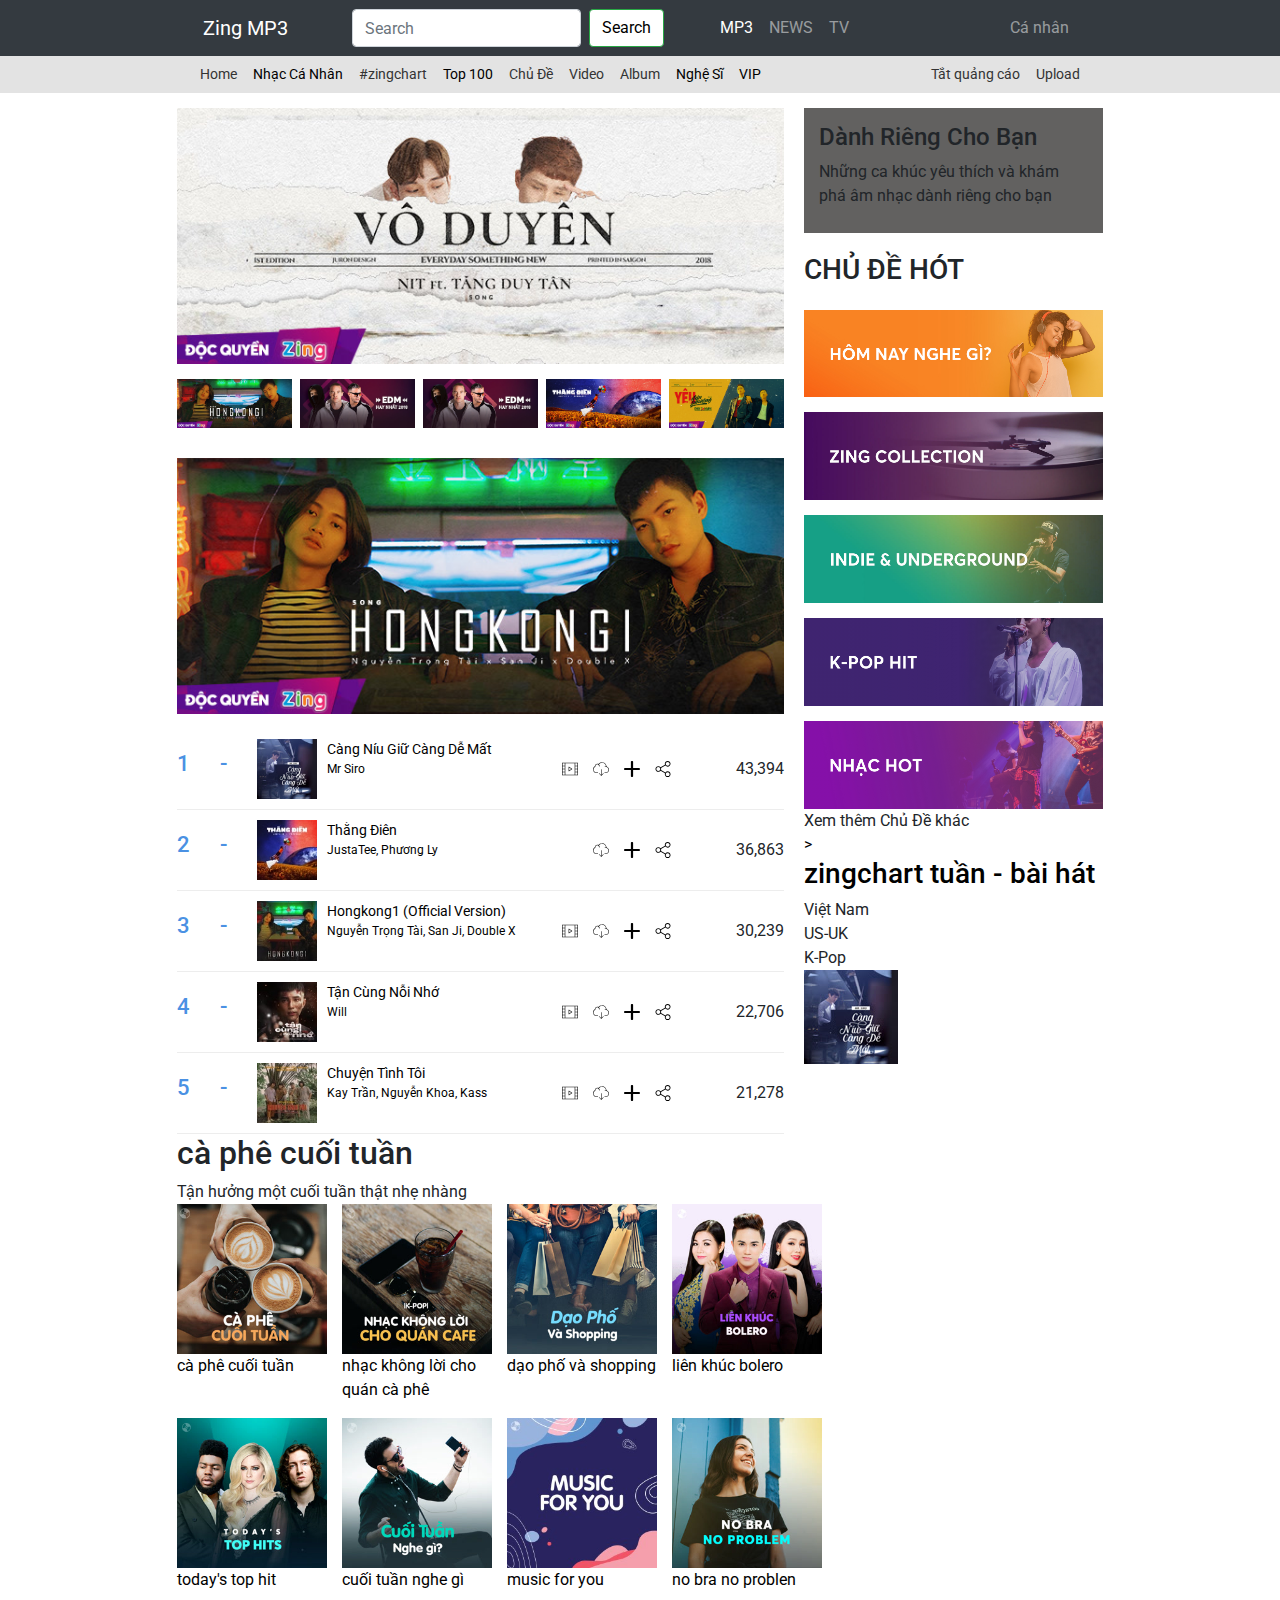
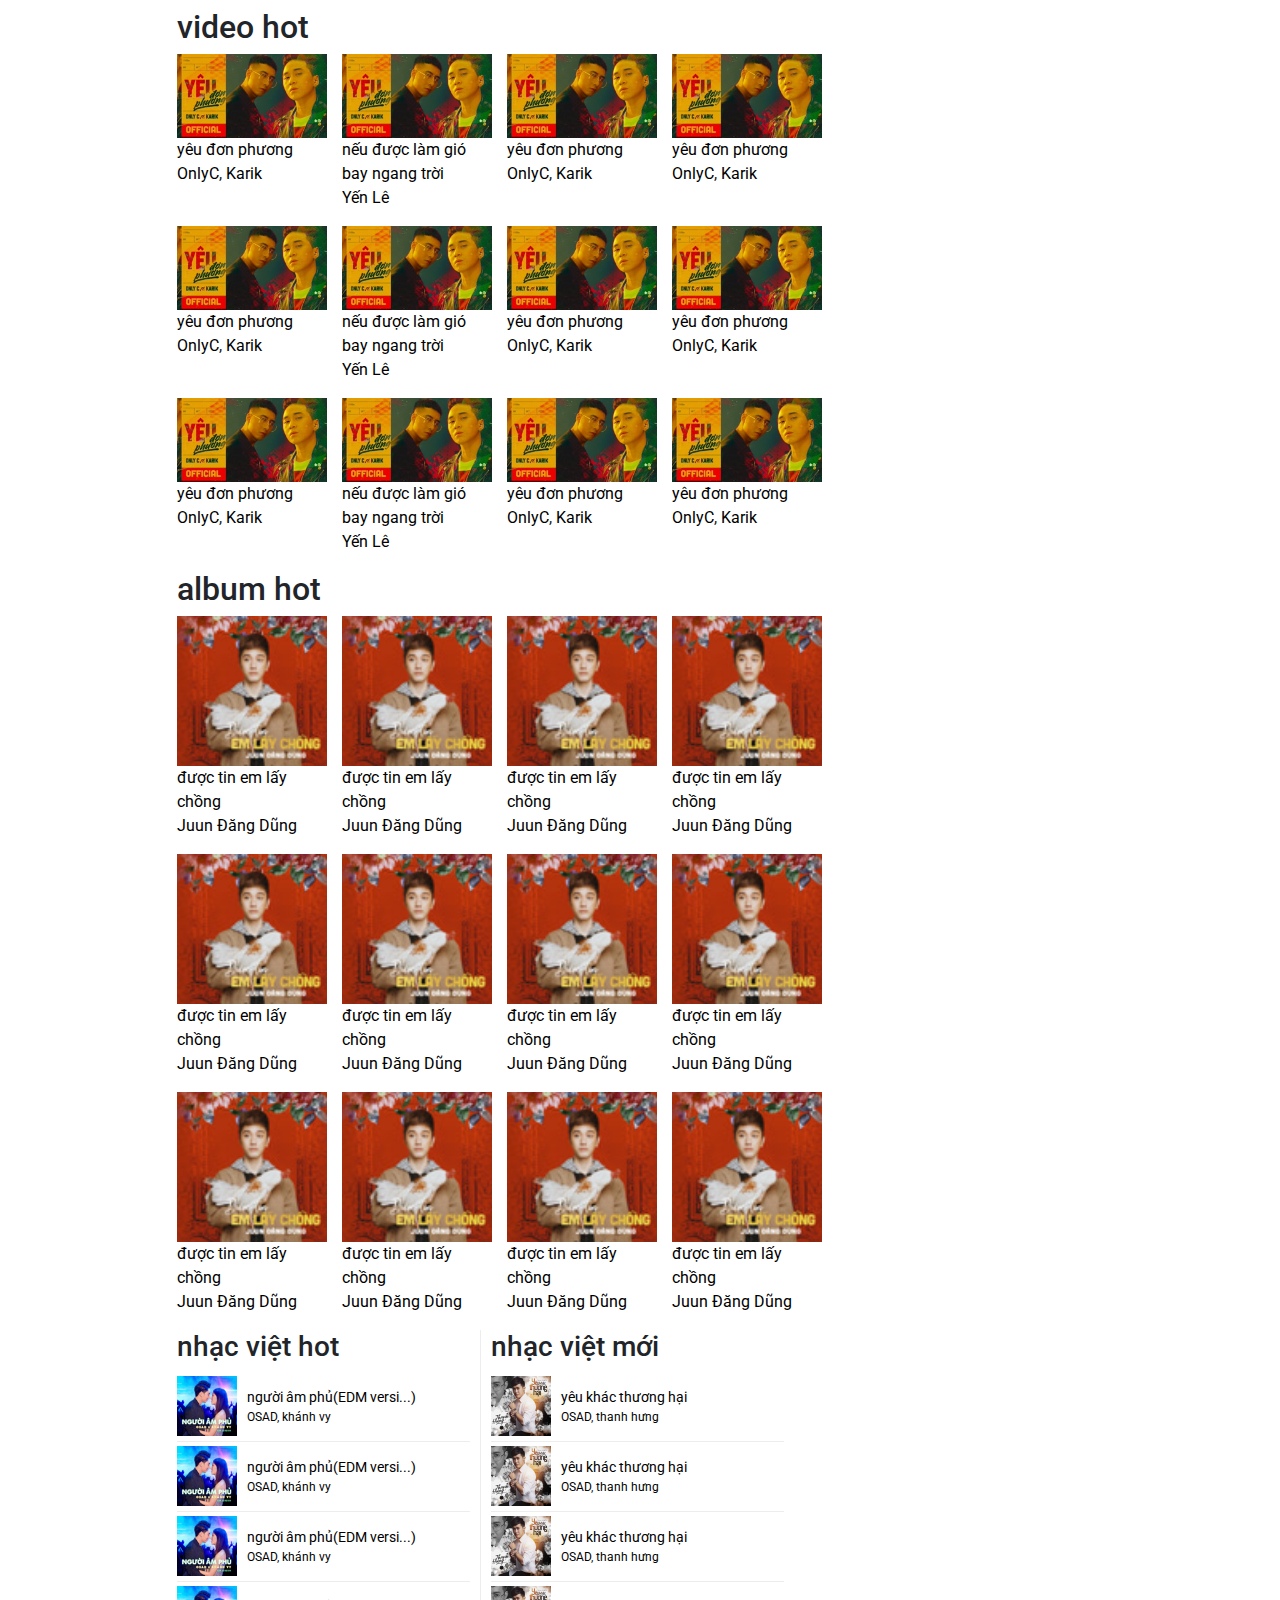
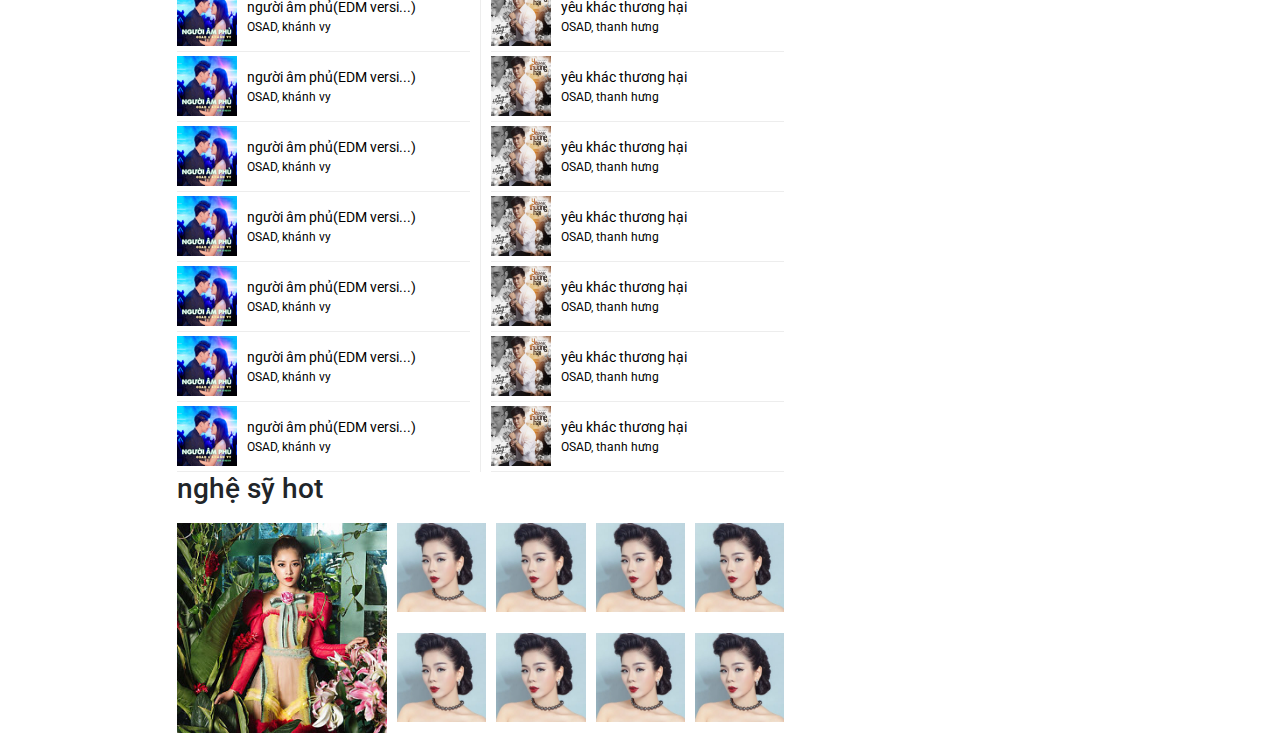
<file: index.html>
<!DOCTYPE html>
<html lang="vi">

<head>
	<meta charset="UTF-8">
	<meta name="viewport" content="width=device-width, initial-scale=1.0">
	<meta http-equiv="X-UA-Compatible" content="ie=edge">
	<link rel="stylesheet" href="./bootstrap.css" type="text/css">
	<link rel="stylesheet" href="./style.css" type="text/css">
	<script src="https://code.jquery.com/jquery-3.3.1.slim.min.js" integrity="sha384-q8i/X+965DzO0rT7abK41JStQIAqVgRVzpbzo5smXKp4YfRvH+8abtTE1Pi6jizo"
	 crossorigin="anonymous"></script>
	<script src="./popper.js" type="text/javascript"></script>
	<script src="https://stackpath.bootstrapcdn.com/bootstrap/4.1.3/js/bootstrap.min.js" integrity="sha384-ChfqqxuZUCnJSK3+MXmPNIyE6ZbWh2IMqE241rYiqJxyMiZ6OW/JmZQ5stwEULTy"
	 crossorigin="anonymous"></script>
	<link href="https://fonts.googleapis.com/css?family=Roboto" rel="stylesheet">
	<title>Zing MP3 | Nghe tải nhạc chất lượng cao</title>
</head>

<body>
	<header class="container-fluid">
		<nav class="navbar navbar-expand-lg navbar-dark bg-dark">
			<div class="container">
				<a class="navbar-brand" href="#">Zing MP3</a>
				<form class="form-inline pl-lg-5">
					<input class="form-control mr-sm-2" type="search" placeholder="Search" aria-label="Search">
					<button class="btn btn-outline-success mr-lg-5" type="submit">Search</button>
				</form>
				<div class="navbar-collapse">
					<ul class="navbar-nav">
						<li class="nav-item active">
							<a class="nav-link" href="#">MP3</a>
						</li>
						<li class="nav-item">
							<a class="nav-link" href="#">NEWS</a>
						</li>
						<li class="nav-item">
							<a class="nav-link" href="#">TV</a>
						</li>
					</ul>
				</div>
				<ul class="navbar-nav">
					<li class="nav-item"><a class="nav-link" href="#">Cá nhân</a></li>
				</ul>
			</div>
		</nav>
		<nav id="list-menu" class="navbar navbar-expand-lg">
			<div class="container">
				<div class="navbar-collapse">
					<ul class="navbar-nav">
						<li class="nav-item"><a class="nav-link" href="#">Home</a></li>
						<div class="dropdown">
							<li class="nav-item dropbtn"><a class="nav-link" href="#">Nhạc Cá Nhân</a>
								<ul class="dropdown-content">
									<li class="nav-item"><a href="#">Yêu Thích</a></li>
									<li class="nav-item"><a href="#">Playlist Cá Nhân</a></li>
									<li class="nav-item"><a href="#">Quan Tâm</a></li>
									<li class="nav-item"><a href="#">Nhạc Upload</a></li>
									<li class="nav-item"><a href="#">Nhạc Của Tôi</a></li>
								</ul>
							</li>
						</div>
						<li class="nav-item"><a class="nav-link" href="#">#zingchart</a></li>
						<div class="dropdown">
							<li class="nav-item dropbtn"><a class="nav-link" href="#">Top 100</a>
								<ul class="dropdown-content">
									<li class="nav-item"><a href="#">Việt Nam</a></li>
									<li class="nav-item"><a href="#">Âu Mỹ</a></li>
									<li class="nav-item"><a href="#">Châu Á</a></li>
									<li class="nav-item"><a href="#">Hòa Tấu</a></li>
								</ul>
							</li>
						</div>
						<li class="nav-item"><a class="nav-link" href="#">Chủ Đề</a></li>
						<li class="nav-item"><a class="nav-link" href="#">Video</a></li>
						<li class="nav-item"><a class="nav-link" href="#">Album</a></li>
						<div class="dropdown">
							<li class="nav-item dropbtn"><a class="nav-link" href="#">Nghệ Sĩ</a>
								<ul class="dropdown-content">
									<li class="nav-item"><a href="#">Việt Nam</a></li>
									<li class="nav-item"><a href="#">Âu Mỹ</a></li>
									<li class="nav-item"><a href="#">Hàn Quốc</a></li>
									<li class="nav-item"><a href="#">Nhật Bản</a></li>
									<li class="nav-item"><a href="#">Hoa Ngữ</a></li>
									<li class="nav-item"><a href="#">Hòa Tấu</a></li>
								</ul>
							</li>
						</div>
						<div class="dropdown">
							<li class="nav-item dropbtn"><a class="nav-link" href="#">VIP</a>
								<ul class="dropdown-content">
									<li class="nav-item"><a href="#">Việt Nam</a></li>
									<li class="nav-item"><a href="#">Âu Mỹ</a></li>
									<li class="nav-item"><a href="#">Châu Á</a></li>
								</ul>
							</li>
						</div>
					</ul>
				</div>
				<ul class="navbar-nav">
					<li class="nav-item"><a class="nav-link" href="#">Tắt quảng cáo</a></li>
					<li class="nav-item"><a class="nav-link" href="#">Upload</a></li>
				</ul>
			</div>
		</nav>
	</header>
	<main class="container">
		<div class="row">
			<div id="main-left" class="col-lg-8">
				<div>
					<div class="big-image">
						<img src="./image/voduyen_image.jpg" alt="Hot nhất hôm nay">
					</div>
					<div id="list-image">
						<div class="icon-image">
							<img src="./image/hongkong1.jpg" alt="HongKong1">
						</div>
						<div class="icon-image">
							<img src="./image/imd_2018.jpg" alt="Vô duyên">
						</div>
						<div class="icon-image">
							<img src="./image/imd_2018.jpg" alt="Best EDM 2018">
						</div>
						<div class="icon-image">
							<img src="./image/thangdien.jpg" alt="Thằng điên">
						</div>
						<div class="icon-image">
							<img src="./image/yeu-don-phuong.jpg" alt="Yêu đơn phương">
						</div>
					</div>
				</div>

				<!-- Zingchart Bảng xếp hạng ngày -->

				<div id="zingchart">
					<div id="zingchart-head">
						<img src="./image/hongkong1.jpg" alt="Zing chart">
					</div>
					<div id="zingchart-main">
						<section class="zingchart-section">
							<div>
								<h3>1</h3>
							</div>
							<div>
								<h3>-</h3>
							</div>
							<div class="zingchart-item">
								<img src="./image/cang-niu-giu-cang-de-mat.jpg" alt="Càng núi giữ càng dễ mất">
							</div>
							<div class="zingchart-info">
								<div class="zingchart-song"><a href="#">Càng Níu Giữ Càng Dễ Mất</a></div>
								<div class="zingchart-artist"><a href="#">Mr Siro</a></div>
							</div>
							<div class="zingchart-icon">
								<a href="#"><img src="./icon/video-player.svg" alt="ion-play"></a>
								<a href="#"><img src="./icon/cloud-computing.svg" alt="icon-download"></a>
								<a href="#"><img src="./icon/add.svg" alt="icon-add"></a>
								<a href="#"><img src="./icon/share.svg" alt="icon-share"></a>
							</div>
							<div class="listening mot">43,394</div>
						</section>
						<section class="zingchart-section">
							<div>
								<h3>2</h3>
							</div>
							<div>
								<h3>-</h3>
							</div>
							<div class="zingchart-item">
								<img src="./image/thang-dien-small.jpeg" alt="Thằng điên">
							</div>
							<div class="zingchart-info">
								<div class="zingchart-song"><a href="#">Thằng Điên</a></div>
								<div class="zingchart-artist"><a href="#">JustaTee, Phương Ly</a></div>
							</div>
							<div class="zingchart-icon">
								<a href="#"><img src="./icon/cloud-computing.svg" alt="icon-download"></a>
								<a href="#"><img src="./icon/add.svg" alt="icon-add"></a>
								<a href="#"><img src="./icon/share.svg" alt="icon-share"></a>
							</div>
							<div class="listening mot">36,863</div>
						</section>
						<section class="zingchart-section">
							<div>
								<h3>3</h3>
							</div>
							<div>
								<h3>-</h3>
							</div>
							<div class="zingchart-item">
								<img src="./image/hongkonh1-small.jpeg" alt="Hongkong1">
							</div>
							<div class="zingchart-info">
								<div class="zingchart-song"><a href="#">Hongkong1 (Official Version)</a></div>
								<div class="zingchart-artist"><a href="#">Nguyễn Trọng Tài, San Ji, Double X</a></div>
							</div>
							<div class="zingchart-icon">
								<a href="#"><img src="./icon/video-player.svg" alt="ion-play"></a>
								<a href="#"><img src="./icon/cloud-computing.svg" alt="icon-download"></a>
								<a href="#"><img src="./icon/add.svg" alt="icon-add"></a>
								<a href="#"><img src="./icon/share.svg" alt="icon-share"></a>
							</div>
							<div class="listening mot">30,239</div>
						</section>
						<section class="zingchart-section">
							<div>
								<h3>4</h3>
							</div>
							<div>
								<h3>-</h3>
							</div>
							<div class="zingchart-item">
								<img src="./image/tan-cung-noi-nho-small.jpeg" alt="Càng núi giữ càng dễ mất">
							</div>
							<div class="zingchart-info">
								<div class="zingchart-song"><a href="#">Tận Cùng Nỗi Nhớ</a></div>
								<div class="zingchart-artist"><a href="#">Will</a></div>
							</div>
							<div class="zingchart-icon">
								<a href="#"><img src="./icon/video-player.svg" alt="ion-play"></a>
								<a href="#"><img src="./icon/cloud-computing.svg" alt="icon-download"></a>
								<a href="#"><img src="./icon/add.svg" alt="icon-add"></a>
								<a href="#"><img src="./icon/share.svg" alt="icon-share"></a>
							</div>
							<div class="listening mot">22,706</div>
						</section>
						<section class="zingchart-section">
							<div>
								<h3>5</h3>
							</div>
							<div>
								<h3>-</h3>
							</div>
							<div class="zingchart-item">
								<img src="./image/chuyen-tinh-toi-small.jpeg" alt="Chuyện tình tôi">
							</div>
							<div class="zingchart-info">
								<div class="zingchart-song"><a href="#">Chuyện Tình Tôi</a></div>
								<div class="zingchart-artist"><a href="#">Kay Trần, Nguyễn Khoa, Kass</a></div>
							</div>
							<div class="zingchart-icon">
								<a href="#"><img src="./icon/video-player.svg" alt="ion-play"></a>
								<a href="#"><img src="./icon/cloud-computing.svg" alt="icon-download"></a>
								<a href="#"><img src="./icon/add.svg" alt="icon-add"></a>
								<a href="#"><img src="./icon/share.svg" alt="icon-share"></a>
							</div>
							<div class="listening mot">21,278</div>
						</section>
					</div>
				</div>

				<!-- CÀ PHÊ CUỐI TUẦN - Tận hưởng một cuối tuần thật nhẹ nhàng -->

				<div class="coffee-weekend">
					<div>
						<h2>cà phê cuối tuần</h2>
						<p>Tận hưởng một cuối tuần thật nhẹ nhàng</p>
					</div>
					<section class="selection-topic">
						<figure>
							<img src="./image/ca-phe-cuoi-tuan.jpeg" alt="Cà phê cuối tuần">
							<figcaption><a href="#">cà phê cuối tuần</a></figcaption>
						</figure>
						<figure>
							<img src="./image/nhac-khong-loi-cho-cafe.jpeg" alt="Nhạc không lời cho quán cà phê">
							<figcaption><a href="#">nhạc không lời cho quán cà phê</a></figcaption>
						</figure>
						<figure>
							<img src="./image/dao-pho-va-shopping.jpeg" alt="Dạo phố và Shopping">
							<figcaption><a href="#">dạo phố và shopping</a></figcaption>
						</figure>
						<figure>
							<img src="./image/lien-khuc-bolero.jpeg" alt="Liên khúc Bolero">
							<figcaption><a href="#">liên khúc bolero</a></figcaption>
						</figure>
						<figure>
							<img src="./image/today-top-hit.jpeg" alt="Today top hit">
							<figcaption><a href="#">today's top hit</a></figcaption>
						</figure>
						<figure>
							<img src="./image/cuoi-tuan-nghe-gi.jpeg" alt="">
							<figcaption><a href="#">cuối tuần nghe gì</a></figcaption>
						</figure>
						<figure>
							<img src="./image/music-for-you.jpeg" alt="">
							<figcaption><a href="#">music for you</a></figcaption>
						</figure>
						<figure>
							<img src="./image/no-bra-no-problen.jpeg" alt="">
							<figcaption><a href="#">no bra no problen</a></figcaption>
						</figure>
					</section>
				</div>

				<!-- VIDEO HOT -->

				<div id="video-hot">
					<div>
						<h2>video hot</h2>
					</div>
					<section class="selection-topic" class="">
						<figure>
							<img src="./image/yeu-don-phuong-small.jpeg" alt="Yêu đơn phương">
							<figcaption><a href="#">yêu đơn phương <p><a href="#">OnlyC</a>, <a href="#">Karik</a></p></a></figcaption>
						</figure>
						<figure>
							<img src="./image/yeu-don-phuong-small.jpeg" alt="Yêu đơn phương">
							<figcaption><a href="#">nếu được làm gió bay ngang trời <p><a href="#">Yến Lê</a></p></a></figcaption>
						</figure>
						<figure>
							<img src="./image/yeu-don-phuong-small.jpeg" alt="Yêu đơn phương">
							<figcaption><a href="#">yêu đơn phương <p><a href="#">OnlyC</a>, <a href="#">Karik</a></p></a></figcaption>
						</figure>
						<figure>
							<img src="./image/yeu-don-phuong-small.jpeg" alt="Yêu đơn phương">
							<figcaption><a href="#">yêu đơn phương <p><a href="#">OnlyC</a>, <a href="#">Karik</a></p></a></figcaption>
						</figure>
						<figure>
							<img src="./image/yeu-don-phuong-small.jpeg" alt="Yêu đơn phương">
							<figcaption><a href="#">yêu đơn phương <p><a href="#">OnlyC</a>, <a href="#">Karik</a></p></a></figcaption>
						</figure>
						<figure>
							<img src="./image/yeu-don-phuong-small.jpeg" alt="Yêu đơn phương">
							<figcaption><a href="#">nếu được làm gió bay ngang trời <p><a href="#">Yến Lê</a></p></a></figcaption>
						</figure>
						<figure>
							<img src="./image/yeu-don-phuong-small.jpeg" alt="Yêu đơn phương">
							<figcaption><a href="#">yêu đơn phương <p><a href="#">OnlyC</a>, <a href="#">Karik</a></p></a></figcaption>
						</figure>
						<figure>
							<img src="./image/yeu-don-phuong-small.jpeg" alt="Yêu đơn phương">
							<figcaption><a href="#">yêu đơn phương <p><a href="#">OnlyC</a>, <a href="#">Karik</a></p></a></figcaption>
						</figure>
						<figure>
							<img src="./image/yeu-don-phuong-small.jpeg" alt="Yêu đơn phương">
							<figcaption><a href="#">yêu đơn phương <p><a href="#">OnlyC</a>, <a href="#">Karik</a></p></a></figcaption>
						</figure>
						<figure>
							<img src="./image/yeu-don-phuong-small.jpeg" alt="Yêu đơn phương">
							<figcaption><a href="#">nếu được làm gió bay ngang trời <p><a href="#">Yến Lê</a></p></a></figcaption>
						</figure>
						<figure>
							<img src="./image/yeu-don-phuong-small.jpeg" alt="Yêu đơn phương">
							<figcaption><a href="#">yêu đơn phương <p><a href="#">OnlyC</a>, <a href="#">Karik</a></p></a></figcaption>
						</figure>
						<figure>
							<img src="./image/yeu-don-phuong-small.jpeg" alt="Yêu đơn phương">
							<figcaption><a href="#">yêu đơn phương <p><a href="#">OnlyC</a>, <a href="#">Karik</a></p></a></figcaption>
						</figure>
					</section>
				</div>

				<!-- ALBUM HOT -->

				<div id="album-hot">
					<div>
						<h2>album hot</h2>
					</div>
					<section class="selection-topic">
						<figure>
							<img src="./image/duoc-tin-em-lay-chong.jpeg" alt="Được tin em lấy chồng">
							<figcaption><a href="#">được tin em lấy chồng <p><a href="#">Juun Đăng Dũng</a></p>
							</figcaption>
						</figure>
						<figure>
							<img src="./image/duoc-tin-em-lay-chong.jpeg" alt="Được tin em lấy chồng">
							<figcaption><a href="#">được tin em lấy chồng <p><a href="#">Juun Đăng Dũng</a></p>
							</figcaption>
						</figure>
						<figure>
							<img src="./image/duoc-tin-em-lay-chong.jpeg" alt="Được tin em lấy chồng">
							<figcaption><a href="#">được tin em lấy chồng <p><a href="#">Juun Đăng Dũng</a></p>
							</figcaption>
						</figure>
						<figure>
							<img src="./image/duoc-tin-em-lay-chong.jpeg" alt="Được tin em lấy chồng">
							<figcaption><a href="#">được tin em lấy chồng <p><a href="#">Juun Đăng Dũng</a></p>
							</figcaption>
						</figure>
						<figure>
							<img src="./image/duoc-tin-em-lay-chong.jpeg" alt="Được tin em lấy chồng">
							<figcaption><a href="#">được tin em lấy chồng <p><a href="#">Juun Đăng Dũng</a></p>
							</figcaption>
						</figure>
						<figure>
							<img src="./image/duoc-tin-em-lay-chong.jpeg" alt="Được tin em lấy chồng">
							<figcaption><a href="#">được tin em lấy chồng <p><a href="#">Juun Đăng Dũng</a></p>
							</figcaption>
						</figure>
						<figure>
							<img src="./image/duoc-tin-em-lay-chong.jpeg" alt="Được tin em lấy chồng">
							<figcaption><a href="#">được tin em lấy chồng <p><a href="#">Juun Đăng Dũng</a></p>
							</figcaption>
						</figure>
						<figure>
							<img src="./image/duoc-tin-em-lay-chong.jpeg" alt="Được tin em lấy chồng">
							<figcaption><a href="#">được tin em lấy chồng <p><a href="#">Juun Đăng Dũng</a></p>
							</figcaption>
						</figure>
						<figure>
							<img src="./image/duoc-tin-em-lay-chong.jpeg" alt="Được tin em lấy chồng">
							<figcaption><a href="#">được tin em lấy chồng <p><a href="#">Juun Đăng Dũng</a></p>
							</figcaption>
						</figure>
						<figure>
							<img src="./image/duoc-tin-em-lay-chong.jpeg" alt="Được tin em lấy chồng">
							<figcaption><a href="#">được tin em lấy chồng <p><a href="#">Juun Đăng Dũng</a></p>
							</figcaption>
						</figure>
						<figure>
							<img src="./image/duoc-tin-em-lay-chong.jpeg" alt="Được tin em lấy chồng">
							<figcaption><a href="#">được tin em lấy chồng <p><a href="#">Juun Đăng Dũng</a></p>
							</figcaption>
						</figure>
						<figure>
							<img src="./image/duoc-tin-em-lay-chong.jpeg" alt="Được tin em lấy chồng">
							<figcaption><a href="#">được tin em lấy chồng <p><a href="#">Juun Đăng Dũng</a></p>
							</figcaption>
						</figure>
					</section>
				</div>

				<!-- Nhạc Việt -->
				<div id="music-vietnamese">

					<!-- Nhạc Việt Hot -->

					<div id="music-vietnamese-hot">
						<div>
							<h3>nhạc việt hot</h3>
						</div>
						<section class="music-vietnamese-section">
							<div class="music-vietnamese-item">
								<img src="./image/nguoi-am-phu-small.jpeg" alt="Người âm phủ">
							</div>
							<div class="music-vietnamese-info">
								<div class="font-size-medium "><a href="#">người âm phủ(EDM versi...)</a></div>
								<div class="font-size-small"><a href="#">OSAD</a>, <a href="#">khánh vy</a></div>
							</div>
							<div class="music-vietnamese-icon">
								<a href="#"><img src="./icon/download-arrow.png" alt="icon-download"></a>
								<a href="#"><img src="./icon/add-plus-button.png" alt="icon-add"></a>
								<a href="#"><img src="./icon/share.png" alt="on-share"></a>
							</div>
						</section>
						<section class="music-vietnamese-section">
							<div class="music-vietnamese-item">
								<img src="./image/nguoi-am-phu-small.jpeg" alt="Người âm phủ">
							</div>
							<div class="music-vietnamese-info">
								<div class="font-size-medium "><a href="#">người âm phủ(EDM versi...)</a></div>
								<div class="font-size-small"><a href="#">OSAD</a>, <a href="#">khánh vy</a></div>
							</div>
							<div class="music-vietnamese-icon">
								<a href="#"><img src="./icon/download-arrow.png" alt="icon-download"></a>
								<a href="#"><img src="./icon/add-plus-button.png" alt="icon-add"></a>
								<a href="#"><img src="./icon/share.png" alt="on-share"></a>
							</div>
						</section>
						<section class="music-vietnamese-section">
							<div class="music-vietnamese-item">
								<img src="./image/nguoi-am-phu-small.jpeg" alt="Người âm phủ">
							</div>
							<div class="music-vietnamese-info">
								<div class="font-size-medium "><a href="#">người âm phủ(EDM versi...)</a></div>
								<div class="font-size-small"><a href="#">OSAD</a>, <a href="#">khánh vy</a></div>
							</div>
							<div class="music-vietnamese-icon">
								<a href="#"><img src="./icon/download-arrow.png" alt="icon-download"></a>
								<a href="#"><img src="./icon/add-plus-button.png" alt="icon-add"></a>
								<a href="#"><img src="./icon/share.png" alt="on-share"></a>
							</div>
						</section>
						<section class="music-vietnamese-section">
							<div class="music-vietnamese-item">
								<img src="./image/nguoi-am-phu-small.jpeg" alt="Người âm phủ">
							</div>
							<div class="music-vietnamese-info">
								<div class="font-size-medium "><a href="#">người âm phủ(EDM versi...)</a></div>
								<div class="font-size-small"><a href="#">OSAD</a>, <a href="#">khánh vy</a></div>
							</div>
							<div class="music-vietnamese-icon">
								<a href="#"><img src="./icon/download-arrow.png" alt="icon-download"></a>
								<a href="#"><img src="./icon/add-plus-button.png" alt="icon-add"></a>
								<a href="#"><img src="./icon/share.png" alt="on-share"></a>
							</div>
						</section>
						<section class="music-vietnamese-section">
							<div class="music-vietnamese-item">
								<img src="./image/nguoi-am-phu-small.jpeg" alt="Người âm phủ">
							</div>
							<div class="music-vietnamese-info">
								<div class="font-size-medium "><a href="#">người âm phủ(EDM versi...)</a></div>
								<div class="font-size-small"><a href="#">OSAD</a>, <a href="#">khánh vy</a></div>
							</div>
							<div class="music-vietnamese-icon">
								<a href="#"><img src="./icon/download-arrow.png" alt="icon-download"></a>
								<a href="#"><img src="./icon/add-plus-button.png" alt="icon-add"></a>
								<a href="#"><img src="./icon/share.png" alt="on-share"></a>
							</div>
						</section>
						<section class="music-vietnamese-section">
							<div class="music-vietnamese-item">
								<img src="./image/nguoi-am-phu-small.jpeg" alt="Người âm phủ">
							</div>
							<div class="music-vietnamese-info">
								<div class="font-size-medium "><a href="#">người âm phủ(EDM versi...)</a></div>
								<div class="font-size-small"><a href="#">OSAD</a>, <a href="#">khánh vy</a></div>
							</div>
							<div class="music-vietnamese-icon">
								<a href="#"><img src="./icon/download-arrow.png" alt="icon-download"></a>
								<a href="#"><img src="./icon/add-plus-button.png" alt="icon-add"></a>
								<a href="#"><img src="./icon/share.png" alt="on-share"></a>
							</div>
						</section>
						<section class="music-vietnamese-section">
							<div class="music-vietnamese-item">
								<img src="./image/nguoi-am-phu-small.jpeg" alt="Người âm phủ">
							</div>
							<div class="music-vietnamese-info">
								<div class="font-size-medium "><a href="#">người âm phủ(EDM versi...)</a></div>
								<div class="font-size-small"><a href="#">OSAD</a>, <a href="#">khánh vy</a></div>
							</div>
							<div class="music-vietnamese-icon">
								<a href="#"><img src="./icon/download-arrow.png" alt="icon-download"></a>
								<a href="#"><img src="./icon/add-plus-button.png" alt="icon-add"></a>
								<a href="#"><img src="./icon/share.png" alt="on-share"></a>
							</div>
						</section>
						<section class="music-vietnamese-section">
							<div class="music-vietnamese-item">
								<img src="./image/nguoi-am-phu-small.jpeg" alt="Người âm phủ">
							</div>
							<div class="music-vietnamese-info">
								<div class="font-size-medium "><a href="#">người âm phủ(EDM versi...)</a></div>
								<div class="font-size-small"><a href="#">OSAD</a>, <a href="#">khánh vy</a></div>
							</div>
							<div class="music-vietnamese-icon">
								<a href="#"><img src="./icon/download-arrow.png" alt="icon-download"></a>
								<a href="#"><img src="./icon/add-plus-button.png" alt="icon-add"></a>
								<a href="#"><img src="./icon/share.png" alt="on-share"></a>
							</div>
						</section>
						<section class="music-vietnamese-section">
							<div class="music-vietnamese-item">
								<img src="./image/nguoi-am-phu-small.jpeg" alt="Người âm phủ">
							</div>
							<div class="music-vietnamese-info">
								<div class="font-size-medium "><a href="#">người âm phủ(EDM versi...)</a></div>
								<div class="font-size-small"><a href="#">OSAD</a>, <a href="#">khánh vy</a></div>
							</div>
							<div class="music-vietnamese-icon">
								<a href="#"><img src="./icon/download-arrow.png" alt="icon-download"></a>
								<a href="#"><img src="./icon/add-plus-button.png" alt="icon-add"></a>
								<a href="#"><img src="./icon/share.png" alt="on-share"></a>
							</div>
						</section>
						<section class="music-vietnamese-section">
							<div class="music-vietnamese-item">
								<img src="./image/nguoi-am-phu-small.jpeg" alt="Người âm phủ">
							</div>
							<div class="music-vietnamese-info">
								<div class="font-size-medium "><a href="#">người âm phủ(EDM versi...)</a></div>
								<div class="font-size-small"><a href="#">OSAD</a>, <a href="#">khánh vy</a></div>
							</div>
							<div class="music-vietnamese-icon">
								<a href="#"><img src="./icon/download-arrow.png" alt="icon-download"></a>
								<a href="#"><img src="./icon/add-plus-button.png" alt="icon-add"></a>
								<a href="#"><img src="./icon/share.png" alt="on-share"></a>
							</div>
						</section>
					</div>

					<!-- Nhạc Việt Mới -->

					<div id="music-vietnamese-new">
						<div>
							<h3>nhạc việt mới</h3>
						</div>
						<section class="music-vietnamese-section">
							<div class="music-vietnamese-item">
								<img src="./image/yeu-khac-thuong-hai.jpeg" alt="Yêu khác thương hại">
							</div>
							<div class="music-vietnamese-info">
								<div class="font-size-medium "><a href="#">yêu khác thương hại</a></div>
								<div class="font-size-small"><a href="#">OSAD</a>, <a href="#">thanh hưng</a></div>
							</div>
							<div class="music-vietnamese-icon">
								<a href="#"><img src="./icon/download-arrow.png" alt="icon-download"></a>
								<a href="#"><img src="./icon/add-plus-button.png" alt="icon-add"></a>
								<a href="#"><img src="./icon/share.png" alt="on-share"></a>
							</div>
						</section>
						<section class="music-vietnamese-section">
							<div class="music-vietnamese-item">
								<img src="./image/yeu-khac-thuong-hai.jpeg" alt="Yêu khác thương hại">
							</div>
							<div class="music-vietnamese-info">
								<div class="font-size-medium "><a href="#">yêu khác thương hại</a></div>
								<div class="font-size-small"><a href="#">OSAD</a>, <a href="#">thanh hưng</a></div>
							</div>
							<div class="music-vietnamese-icon">
								<a href="#"><img src="./icon/download-arrow.png" alt="icon-download"></a>
								<a href="#"><img src="./icon/add-plus-button.png" alt="icon-add"></a>
								<a href="#"><img src="./icon/share.png" alt="on-share"></a>
							</div>
						</section>
						<section class="music-vietnamese-section">
							<div class="music-vietnamese-item">
								<img src="./image/yeu-khac-thuong-hai.jpeg" alt="Yêu khác thương hại">
							</div>
							<div class="music-vietnamese-info">
								<div class="font-size-medium "><a href="#">yêu khác thương hại</a></div>
								<div class="font-size-small"><a href="#">OSAD</a>, <a href="#">thanh hưng</a></div>
							</div>
							<div class="music-vietnamese-icon">
								<a href="#"><img src="./icon/download-arrow.png" alt="icon-download"></a>
								<a href="#"><img src="./icon/add-plus-button.png" alt="icon-add"></a>
								<a href="#"><img src="./icon/share.png" alt="on-share"></a>
							</div>
						</section>
						<section class="music-vietnamese-section">
							<div class="music-vietnamese-item">
								<img src="./image/yeu-khac-thuong-hai.jpeg" alt="Yêu khác thương hại">
							</div>
							<div class="music-vietnamese-info">
								<div class="font-size-medium "><a href="#">yêu khác thương hại</a></div>
								<div class="font-size-small"><a href="#">OSAD</a>, <a href="#">thanh hưng</a></div>
							</div>
							<div class="music-vietnamese-icon">
								<a href="#"><img src="./icon/download-arrow.png" alt="icon-download"></a>
								<a href="#"><img src="./icon/add-plus-button.png" alt="icon-add"></a>
								<a href="#"><img src="./icon/share.png" alt="on-share"></a>
							</div>
						</section>
						<section class="music-vietnamese-section">
							<div class="music-vietnamese-item">
								<img src="./image/yeu-khac-thuong-hai.jpeg" alt="Yêu khác thương hại">
							</div>
							<div class="music-vietnamese-info">
								<div class="font-size-medium "><a href="#">yêu khác thương hại</a></div>
								<div class="font-size-small"><a href="#">OSAD</a>, <a href="#">thanh hưng</a></div>
							</div>
							<div class="music-vietnamese-icon">
								<a href="#"><img src="./icon/download-arrow.png" alt="icon-download"></a>
								<a href="#"><img src="./icon/add-plus-button.png" alt="icon-add"></a>
								<a href="#"><img src="./icon/share.png" alt="on-share"></a>
							</div>
						</section>
						<section class="music-vietnamese-section">
							<div class="music-vietnamese-item">
								<img src="./image/yeu-khac-thuong-hai.jpeg" alt="Yêu khác thương hại">
							</div>
							<div class="music-vietnamese-info">
								<div class="font-size-medium "><a href="#">yêu khác thương hại</a></div>
								<div class="font-size-small"><a href="#">OSAD</a>, <a href="#">thanh hưng</a></div>
							</div>
							<div class="music-vietnamese-icon">
								<a href="#"><img src="./icon/download-arrow.png" alt="icon-download"></a>
								<a href="#"><img src="./icon/add-plus-button.png" alt="icon-add"></a>
								<a href="#"><img src="./icon/share.png" alt="on-share"></a>
							</div>
						</section>
						<section class="music-vietnamese-section">
							<div class="music-vietnamese-item">
								<img src="./image/yeu-khac-thuong-hai.jpeg" alt="Yêu khác thương hại">
							</div>
							<div class="music-vietnamese-info">
								<div class="font-size-medium "><a href="#">yêu khác thương hại</a></div>
								<div class="font-size-small"><a href="#">OSAD</a>, <a href="#">thanh hưng</a></div>
							</div>
							<div class="music-vietnamese-icon">
								<a href="#"><img src="./icon/download-arrow.png" alt="icon-download"></a>
								<a href="#"><img src="./icon/add-plus-button.png" alt="icon-add"></a>
								<a href="#"><img src="./icon/share.png" alt="on-share"></a>
							</div>
						</section>
						<section class="music-vietnamese-section">
							<div class="music-vietnamese-item">
								<img src="./image/yeu-khac-thuong-hai.jpeg" alt="Yêu khác thương hại">
							</div>
							<div class="music-vietnamese-info">
								<div class="font-size-medium "><a href="#">yêu khác thương hại</a></div>
								<div class="font-size-small"><a href="#">OSAD</a>, <a href="#">thanh hưng</a></div>
							</div>
							<div class="music-vietnamese-icon">
								<a href="#"><img src="./icon/download-arrow.png" alt="icon-download"></a>
								<a href="#"><img src="./icon/add-plus-button.png" alt="icon-add"></a>
								<a href="#"><img src="./icon/share.png" alt="on-share"></a>
							</div>
						</section>
						<section class="music-vietnamese-section">
							<div class="music-vietnamese-item">
								<img src="./image/yeu-khac-thuong-hai.jpeg" alt="Yêu khác thương hại">
							</div>
							<div class="music-vietnamese-info">
								<div class="font-size-medium "><a href="#">yêu khác thương hại</a></div>
								<div class="font-size-small"><a href="#">OSAD</a>, <a href="#">thanh hưng</a></div>
							</div>
							<div class="music-vietnamese-icon">
								<a href="#"><img src="./icon/download-arrow.png" alt="icon-download"></a>
								<a href="#"><img src="./icon/add-plus-button.png" alt="icon-add"></a>
								<a href="#"><img src="./icon/share.png" alt="on-share"></a>
							</div>
						</section>
						<section class="music-vietnamese-section">
							<div class="music-vietnamese-item">
								<img src="./image/yeu-khac-thuong-hai.jpeg" alt="Yêu khác thương hại">
							</div>
							<div class="music-vietnamese-info">
								<div class="font-size-medium "><a href="#">yêu khác thương hại</a></div>
								<div class="font-size-small"><a href="#">OSAD</a>, <a href="#">thanh hưng</a></div>
							</div>
							<div class="music-vietnamese-icon">
								<a href="#"><img src="./icon/download-arrow.png" alt="icon-download"></a>
								<a href="#"><img src="./icon/add-plus-button.png" alt="icon-add"></a>
								<a href="#"><img src="./icon/share.png" alt="on-share"></a>
							</div>
						</section>
					</div>
				</div>

				<!-- Nghệ Sỹ Hot -->
				<div id="artist-hot">
					<div>
						<h3>nghệ sỹ hot</h3>
					</div>
					<article>
						<div class="artist-hot-big">
							<img src="./image/chi-pu.jpg" alt="ChiPu">
						</div>
						<section class="artist-item">
							<div>
								<img src="./image/le-quyen.jpg" alt="Lệ Quyên">
							</div>
							<div>
								<img src="./image/le-quyen.jpg" alt="Lệ Quyên">
							</div>
							<div>
								<img src="./image/le-quyen.jpg" alt="Lệ Quyên">
							</div>
							<div>
								<img src="./image/le-quyen.jpg" alt="Lệ Quyên">
							</div>
							<div>
								<img src="./image/le-quyen.jpg" alt="Lệ Quyên">
							</div>
							<div>
								<img src="./image/le-quyen.jpg" alt="Lệ Quyên">
							</div>
							<div>
								<img src="./image/le-quyen.jpg" alt="Lệ Quyên">
							</div>
							<div>
								<img src="./image/le-quyen.jpg" alt="Lệ Quyên">
							</div>
							</section>
					</article>
				</div>

			</div>
			<div id="main-right" class="col-lg-4">
				<div id="your-music">
					<h4>Dành Riêng Cho Bạn</h4>
					<p>Những ca khúc yêu thích và khám phá âm nhạc dành riêng cho bạn</p>
				</div>
				<div class="theme-image">
					<h3>chủ đề hót</h3>
					<img src="./image/whatlising.jpg" alt="Hôm nay nghe gì">
					<img src="./image/zing-collection.jpg" alt="Zing Collection">
					<img src="./image/underground.jpg" alt="Underground">
					<img src="./image/k-pop.jpg" alt="Kpop">
					<img src="./image/music-hot.jpg" alt="Music Hot">
					<div>
						<p>Xem thêm Chủ Đề khác</p>
						<a href="#">></a>
					</div>
				</div>
				<div id="zing-weeked-song">
					<div>
						<h3><a href="#">zingchart tuần - bài hát</a></h3>
					</div>
					<div>
						<div>Việt Nam</div>
						<div>US-UK</div>
						<div>K-Pop</div>
						<img src="./image/cang-niu-giu-cang-de-mat.jpg" alt="Càng níu giữ càng dễ mất">
					</div>
				</div>
			</div>
		</div>
	</main>
</body>

</html>
</file>
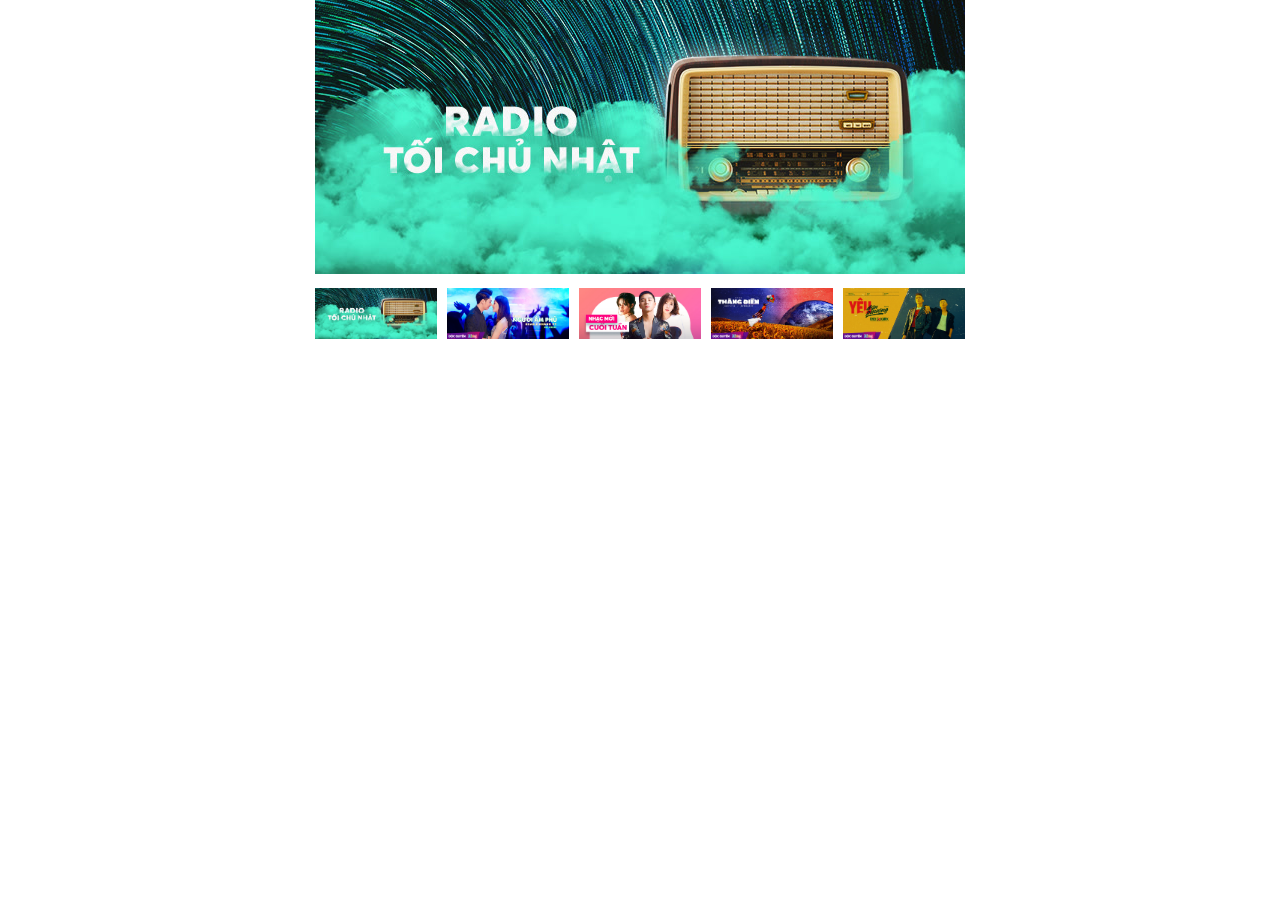
<file: slice.zing.mp3/index.html>
<!DOCTYPE html>
<html>

<head>
	<meta charset="utf-8">
	<meta http-equiv="X-UA-Compatible" content="IE=edge">
	<title>Slice Header Zing.mp3</title>
	<link rel="stylesheet" href="./style.css" type="text/css">
	<link rel="stylesheet" href="https://stackpath.bootstrapcdn.com/bootstrap/4.1.3/css/bootstrap.min.css" 
	integrity="sha384-MCw98/SFnGE8fJT3GXwEOngsV7Zt27NXFoaoApmYm81iuXoPkFOJwJ8ERdknLPMO" crossorigin="anonymous">
</head>

<body>
	<main>
		<div>
			<img id="image-head-big" src="./image/radio-toi-chu-nhat.jpg" alt="">
		</div>
		
		<div id="image-list" class="row">
			<img id="image-1" src="./image/radio-toi-chu-nhat.jpg" alt="Radio tối chủ nhật">
			<img id="image-2" src="./image/nguoi-am-phu.jpg" alt="Người âm phủ">
			<img id="image-3" src="./image/nhac-moi-cuoi-tuan.jpg" alt="Nhạc mới cuối tuần">
			<img id="image-4" src="./image/thang-dien.jpg" alt="Thằng điên">
			<img id="image-5" src="./image/yeu-don-phuong.jpg" alt="Yêu đơn phương">
		</div>
	</main>

	<script src="./script.js"></script>
</body>

</html>
</file>
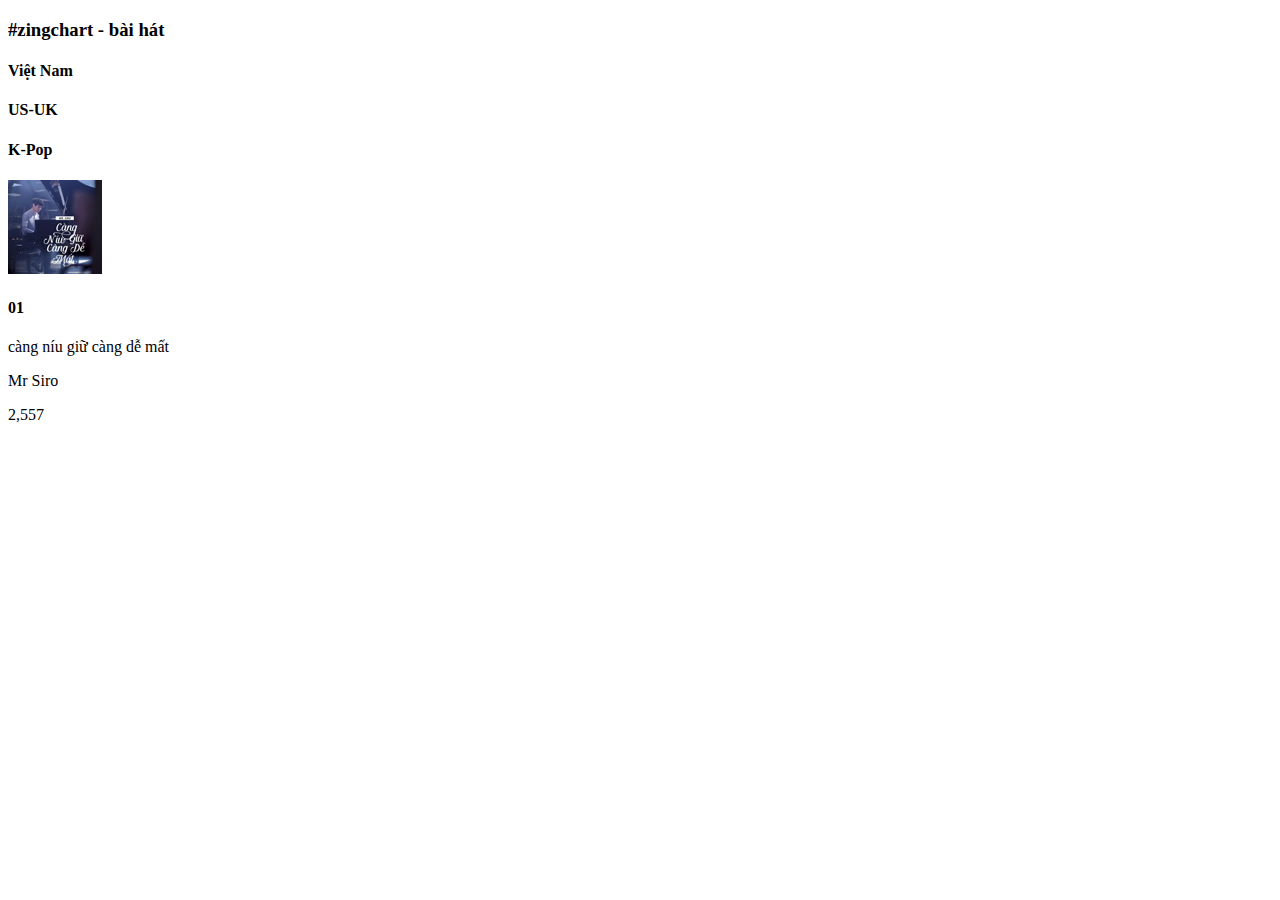
<file: zingchart-bai-hat/index.html>
<!DOCTYPE html>
<html lang="en">
<head>
    <meta charset="UTF-8">
    <meta name="viewport" content="width=device-width, initial-scale=1.0">
    <meta http-equiv="X-UA-Compatible" content="ie=edge">
    <title>Zingchart - Bài Hát</title>
</head>
<body>
    <div>
        <h3>#zingchart - bài hát</h3>
        <div>
            <h4>Việt Nam</h4>
            <h4>US-UK</h4>
            <h4>K-Pop</h4>
        </div>
        <div>
            <img src="./image/cang-niu-giu-cang-de-mat.jpg" alt="Càng níu giữ càng dễ mất">
            <div>
                <h4>01</h4>
                <div>
                    <p>càng níu giữ càng dễ mất</p>
                    <p>Mr Siro</p>
                </div>
                <div>2,557</div>
            </div>
        </div>
    </div>
</body>
</html>
</file>
<file: style.css>
* {
    box-sizing: border-box;
}

html, body {
    font-family: Roboto, "segoe ui", Helvetica, Arial, sans-serif;
}

a {
    color: #000000;
    text-decoration: none;
}

a:hover {
    color: #333333;
    text-decoration: none;
}

p {
    margin: initial;
}

.font-size-medium {
    font-size: 14px;
}

.font-size-small {
    font-size: 12px;
}
/* Main right CSS */
/* Header CSS */

.navbar {
    color:  hsl(0, 0%, 100%);
}
.btn {
    background-color: hsl(0, 0%, 100%);
    color: black;
}

.nav-link {
    padding-right: 15px;
    color: #333333;
}

#list-menu {
    padding: 0;
    font-size: 14px;
    background-color: hsl(0, 0%, 89%);
}

#list-menu li:hover {
    background-color: hsl(0, 0%, 100%);
}

.dropdown {
    position: relative;
}

.dropbtn {
    cursor: pointer;
    list-style: none;
    
}

.dropbtn a {
    color: black;
    text-decoration: none;
}

.dropdown-content {
    background-color:hsl(192, 15%, 94%);
    padding: 0;
    display: none;
    position: absolute;
    width: 150px;
}

.dropdown-content li {
    padding: 8px;
}

.dropdown-content li:hover a {
    color: blue;
}

.dropdown:hover .dropdown-content {
    display: block;
}

/* Main left image head CSS */

.row {
    padding-top: 15px;
}

#main-left {
    padding-right: 10px;
    padding-left: 0;
}

#main-right {
    padding-left: 10px; 
    padding-right: 0;
}

#list-image {
    display: grid;
    grid-template-columns: auto auto auto auto auto;
    grid-column-gap: 8px;
    padding: 15px 0;
}

.icon-image img {
    width: 100%;
}

#your-music {
    width: 100%;
    height: 125px;
    border: 0px solid;
    padding: 15px;
    background-color: hsl(30, 1%, 38%);
}

.big-image img {
    width: 100%;
}

.theme-image {
    padding-top: 20px;
}

.theme-image h3 {
    text-transform: uppercase;
}

.theme-image img {
    width: 100%;
    padding-top: 15px;
}

/* Zingchart head */

#zingchart-head {
    padding: 15px 0;
}

#zingchart-head img {
    width: 100%;
}

/* Zingchart main */

.zingchart-section {
    display: flex;
    align-items: center;
    padding: 10px 0;
    border-bottom: 1px solid hsl(0, 0%, 93%);
}

.zingchart-section h3 {
    font-size: 22px;
    color: hsl(212, 73%, 59%);
    padding-right: 30px;
}

.zingchart-info {
    position: relative;
    top: -10px;
    flex-grow: 1;
    font-size: 14px;
}

.zingchart-song a:hover {
    color: #800080;
    text-decoration: none;
}

.zingchart-artist {
    font-size: 12px;
}

.zingchart-artist a:hover {
    color: #000000;
    text-decoration: none;
}

.zingchart-item img {
    height: 60px;
    width: auto;
    padding-right: 10px;
}

.zingchart-icon {
    display: flex;
    justify-content: flex-end;
    padding-right: 50px;
}

.zingchart-icon img{
    height: 16px;
    padding-right: 15px;
}

/* CÀ PHÊ CUỐI TUẦN - Tận hưởng một cuối tuần thật nhẹ nhàng */

.selection-topic {
    display: grid;
    grid-template-columns: 150px 150px 150px 150px;
    grid-column-gap: 15px;
}

.selection-topic figure img {
    width: 100%;
}

/* Nhạc Việt */

#music-vietnamese {
   display: grid;
   grid-template-columns: 50% 50%;
}

#music-vietnamese-hot {
    border-right: 1px solid hsl(0, 0%, 93%);
    padding-right: 10px;
}

#music-vietnamese-new {
    padding-left: 10px;
}

.music-vietnamese-section {
    display: flex;
    height: 70px;
    align-items: center;
    padding-bottom: 5px 0;
    border-bottom: 1px solid hsl(0, 0%, 93%);
}

.music-vietnamese-section:hover .music-vietnamese-icon {
    display: flex;
}

.music-vietnamese-item img {
    height: 60px;
}

.music-vietnamese-info {
    flex-grow: 1;
    padding-left: 10px;
}

.music-vietnamese-icon {
    display: none;
    line-height: 16px;
}

.music-vietnamese-icon img {
    height: 14px;
    padding-right: 10px;
}

/* Nghệ Sỹ Hot */

#artist-hot { 
    height: 210px;
}

#artist-hot article {
    display: grid;
    grid-template-columns: 1fr 2fr;
}

.artist-hot-big {
    padding-right: 10px; 
    padding-top: 10px;
}

.artist-hot-big img {
    width: 210px;
    height: 210px;
}

.artist-item {
    display: grid;
    grid-template-columns: 1fr 1fr 1fr 1fr;
    grid-column-gap: 10px;
    grid-row-gap: 10px;
    padding-left: 0;
    padding-top: 10px;
    height: 220px;
}

.artist-item img {
    width: 100%;
}
</file>
<file: slice.zing.mp3/style.css>
* {
    padding: 0;
    margin: 0;
    box-sizing: border-box;
}

main {
    width: 650px;
    margin: 0 auto;
    text-align: center;
}

#image-list {
    display: grid;
    grid-template-columns: 1fr 1fr 1fr 1fr 1fr;
    grid-column-gap: 10px;
    margin: 0;
    margin-top: 10px;
}

#image-list img {
    width: 100%;
}
</file>
